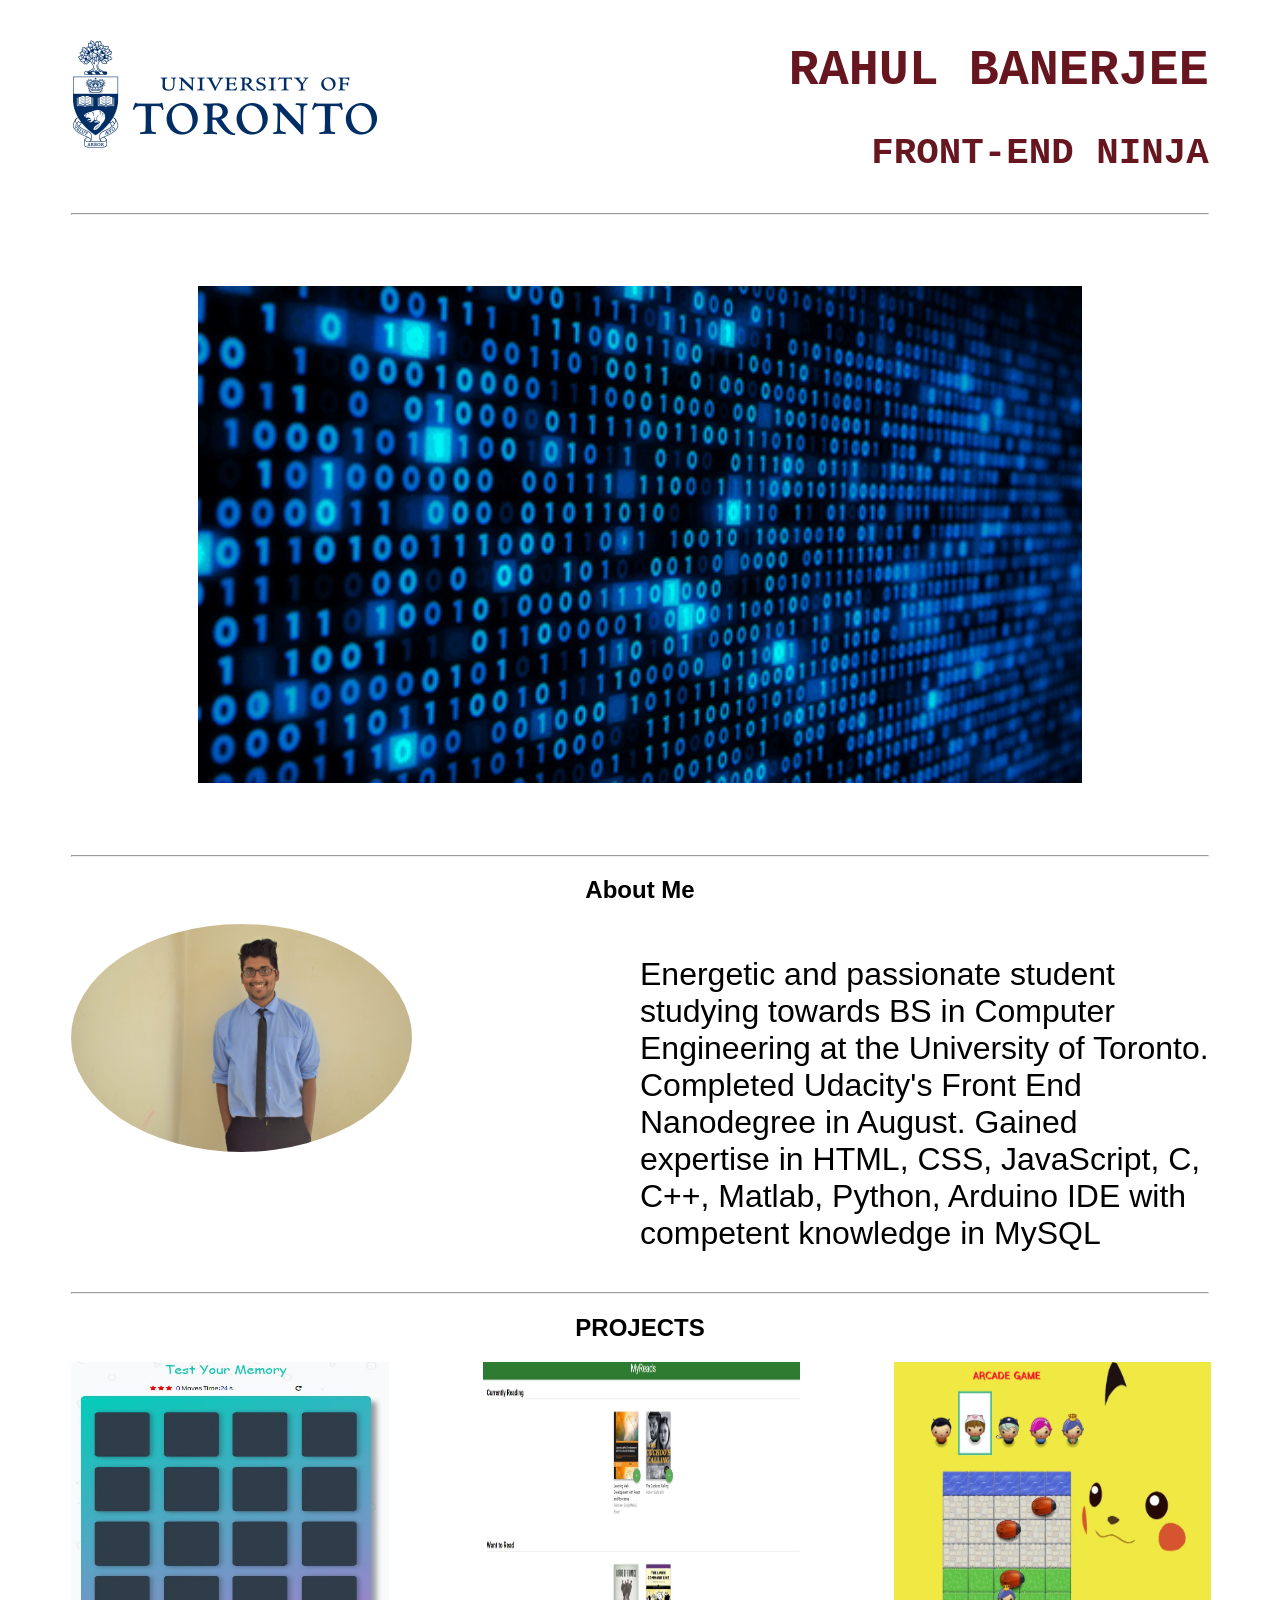
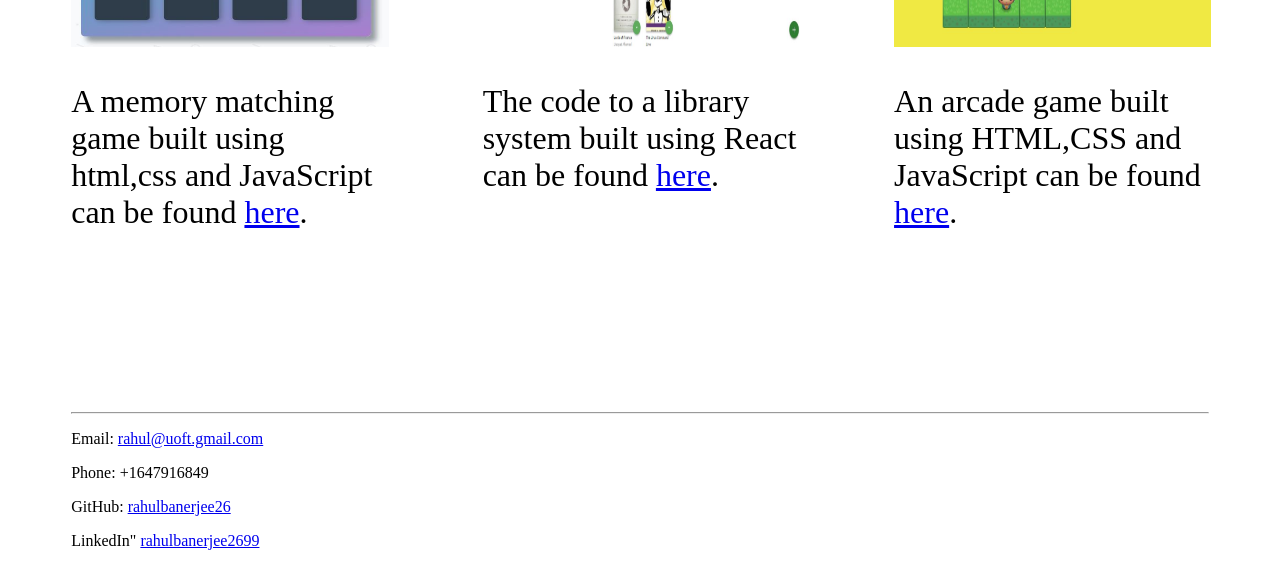
<file: index.html>
<!DOCTYPE html>
  <html lang="en">
    <head>
      <meta charset="utf-8">
      <meta name="viewport" content="width=device-width,initial-scale=1">
      <link href="styles.css" rel="stylesheet">
      <title> RAHUL BANERJEE </title>
    </head>
    <body>
      <header class="header">
        <div class="logo">
          <img src="images/Logo.png" alt="Logo">
        </div>
        <div class="name">
          <h1>RAHUL BANERJEE</h1>
          <h2>FRONT-END NINJA</h2>
        </div>
      </header>
      <hr>
      <section class="about">
        <div class="main_image">
          <img src="images/mainImage.gif" alt="Main Image">
        </div>
        <hr>
        <div class="aboutme">
          <h2> About Me </h2>
        </div>
        <div class="info">
          <img src="images/profile.jpg" alt="profile">
          <p> Energetic and passionate student studying towards BS in Computer Engineering at the University of Toronto.
              Completed Udacity's Front End Nanodegree in August.
              Gained expertise in HTML, CSS, JavaScript, C, C++, Matlab, Python, Arduino IDE with
              competent knowledge in MySQL
          </p>
        </div>
        <hr>
        <div class="projects_header">
          <h2> PROJECTS </h2>
        </div>
      </section>
      <div class="projects">
        <div class="project1">
          <img src="images/memoryGame.JPG" alt="memory game">
          <p> A memory matching game built using html,css and JavaScript can be found <a href="https://rahulbanerjee26.github.io/Memory-game/">here</a>.</p>
        </div>
        <div class="project2">
          <img src="images/myReads.JPG" alt="library management sytem">
          <p> The code to a library system built using React can be found <a href="https://github.com/rahulbanerjee26/my-reads-app">here</a>.</p>
        </div>
        <div class="project3">
          <img src="images/arcadeGame.JPG" alt="PAC-MAN">
          <p> An arcade game built using HTML,CSS and JavaScript can be found <a href="https://rahulbanerjee26.github.io/arcade-game/">here</a>.</p>
        </div>
      </div>
      <footer>
      <hr>
      <p>Email: <a href="mailto:rahul.uoft@gmaail.com"> rahul@uoft.gmail.com </a></p>
      <p>Phone: +1647916849 </p>
      <p>GitHub: <a href="https://github.com/rahulbanerjee26"> rahulbanerjee26 </a><p>
      <p>LinkedIn" <a href="https://www.linkedin.com/in/rahulbanerjee2699/"> rahulbanerjee2699 </a></p>
      </footer>
    </body>
  </html>
</file>
<file: styles.css>
body{
  max-width: 100%;
  overflow-x: hidden;
}

.header{
  width:100%;
  display: flex;
  flex-wrap: wrap;
  justify-content: space-between;
}

.logo img{
  width: 50%;
  margin-left: 5%;
  padding: 5%;
}

.name{
  width:35%;
  font-size: 25px;
  font-family:  monospace;
  text-align: right;
  color: rgb(103, 22, 31);
  margin-right: 5%;
}

hr{
  margin-left:5%;
  margin-right:5%;
}

.main_image img{
  width:70%;
  padding: 5%;
  display: block;
  margin: 0 auto;
}

.aboutme h2{
  text-align: center;
  margin-left: 35%;
  width:30%;
  font-family: sans-serif;
}

.info{
  display: flex;
  flex-wrap: wrap;
  justify-content: space-between;
  margin-left: 5%;
  margin-right: 5%;
}

.info img{
 width:30%;
 height: 30%;
 border-radius: 50%;
}

.info p{
  width: 50%;
  font-size: 200%;
  font-family: sans-serif;
}

.projects_header h2{
  text-align: center;
  margin-left: 35%;
  width:30%;
  font-family: sans-serif;
}

.projects{
  display: flex;
  flex-wrap: wrap;
  width: 93%;
  margin-left: 5%;
  margin-right: 5%;
  justify-content: space-between;
}

.project1{
  width: 30%;
}

.project1 img{
  width: 90%;
  height: 50%;
}

.project1 p{
  width: 90%;
  font-size: 200%;
}

.project2{
  width: 30%;
}

.project2 img{
  width: 90%;
  height: 50%;
}

.project2 p{
  width: 90%;
  font-size: 200%;
}

.project3{
  width: 30%;
}

.project3 img{
  width: 90%;
  height: 50%;
}

.project3 p{
  width: 90%;
  font-size: 200%;
}

footer{
  margin-top: 80px;
}

footer p{
  margin-left: 5%;
  margin-right: 5%;
}

@media screen and (max-width:600px){
  header{
    max-width: 100%;
    display: flex;
  }

  .logo img{
    width:100%;
  }

  .name{
    width: 100%;
    text-align: center;
  }

  .info img{
    width: 100%;
  }

  .info p{
    width: 100%;
  }

  .project1 {
    width: 100%;
    margin-bottom: 60px;
  }

  .project2 {
    width: 100%;
    margin-bottom: 100px;
  }

  .project3{
    width: 100%;
    margin-bottom: 60px;
  }

}

@media screen and (max-width:1164px){
  header{
    max-width: 100%;
    display: flex;
  }

  .logo img{
    width:80%;
  }

  .name{
    width: 100%;
    text-align: center;
  }

  .info img{
    width: 100%;
  }

  .info p{
    width: 100%;
  }

}
</file>
